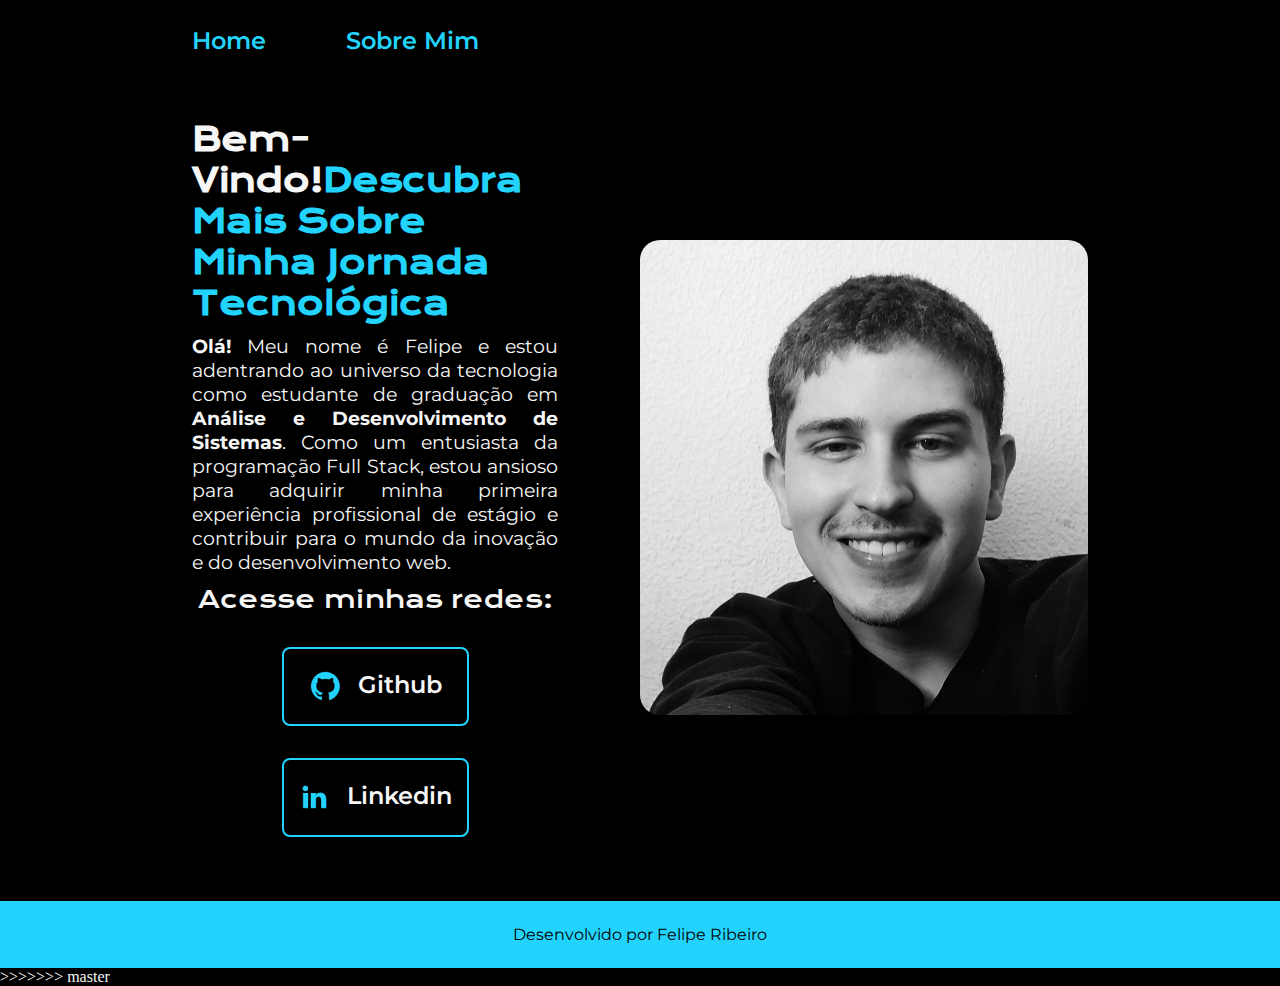
<file: index.html>
<!DOCTYPE html>
<html lang="pt-br">

<head>
    <meta charset="UTF-8">
    <meta http-equiv="X-UA-Compatible" content="IE=edge">
    <meta name="viewport" content="width=device-width, initial-scale=1.0">
    <title>Portfolio</title>
    <link rel="stylesheet" href="./styles/style.css">
</head>

<body>
    <header class="cabecalho">
        <nav class="cabecalho__menu">
            <a class="cabecalho__menu__link" href="index.html">Home</a>
            <a class="cabecalho__menu__link" href="about.html">Sobre Mim</a>
        </nav>
    </header>
    <main class="apresentacao">
        <section class="apresentacao__conteudo">
            <h1 class="apresentacao__conteudo__titulo">
                Bem-Vindo!<strong class="titulo-destaque">Descubra Mais Sobre Minha Jornada Tecnológica</strong>
            </h1>
            <p class="apresentacao__conteudo__texto">
                <strong>Olá!</strong> Meu nome é Felipe e estou adentrando ao universo da tecnologia como estudante de
                graduação em
                <strong>Análise e Desenvolvimento de Sistemas</strong>. Como um entusiasta da programação Full Stack,
                estou ansioso para
                adquirir minha primeira experiência profissional de estágio e contribuir para o mundo da inovação e do
                desenvolvimento web.
            </p>
            <div class="apresentacao__links">
                <!-- A tag div não tem valor semântico e é utilizada para agrupar elementos -->
                <h2 class="apresentacao__links__subtitulo">Acesse minhas redes:</h2>
                <a class="apresentacao__links__navegacao" href="https://github.com/flprbr">
                    <img src="./assets/github.png">
                    Github
                </a>
                <a class="apresentacao__links__navegacao" href="https://www.linkedin.com/in/felipe-ribeiro-a43992211/">
                    <img src="./assets/linkedin.png">
                    Linkedin
                </a>

            </div>
        </section>
        <img class="apresentacao__imagem" src="./assets/pb.jpg" alt="Foto da Joana Santos">
    </main>
    <footer class="rodape">
        <p>Desenvolvido por Felipe Ribeiro</p>
    </footer>

</body>

</html>
>>>>>>> master
</file>
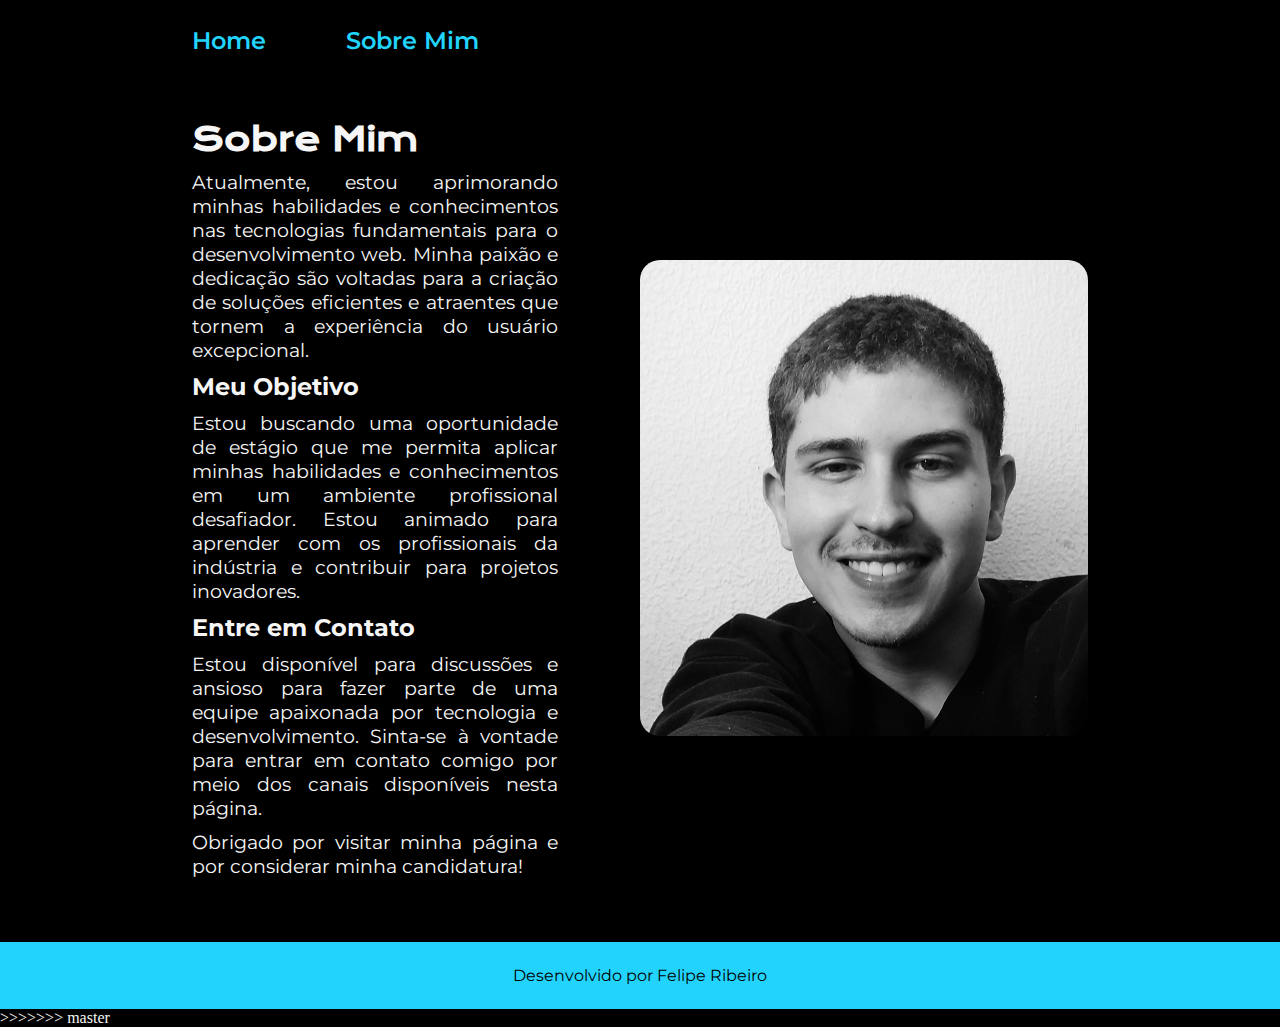
<file: about.html>
<!DOCTYPE html>
<html lang="en">

<head>
    <meta charset="UTF-8">
    <meta http-equiv="X-UA-Compatible" content="IE=edge">
    <meta name="viewport" content="width=device-width, initial-scale=1.0">
    <title>Document</title>
    <link rel="stylesheet" href="./styles/style.css">
</head>

<body>
    <header class="cabecalho">
        <nav class="cabecalho__menu">
            <a class="cabecalho__menu__link" href="index.html">Home</a>
            <a class="cabecalho__menu__link" href="about.html">Sobre Mim</a>
        </nav>
    </header>
    <main class="apresentacao">
        <section class="apresentacao__conteudo">
            <h1 class="apresentacao__conteudo__titulo">Sobre Mim</h1>
            <p class="apresentacao__conteudo__texto">
                Atualmente, estou aprimorando minhas habilidades e conhecimentos nas tecnologias fundamentais para o
                desenvolvimento web. Minha paixão e dedicação são voltadas para a criação de soluções eficientes e
                atraentes que tornem a experiência do usuário excepcional.
            </p>
            <h2 class="apresentacao__titulo__topicos">Meu Objetivo</h2>
            <p class="apresentacao__conteudo__texto">
                Estou buscando uma oportunidade de estágio que me permita aplicar minhas habilidades e conhecimentos em
                um ambiente profissional desafiador. Estou animado para aprender com os profissionais da indústria e
                contribuir para projetos inovadores.
            </p>
            <h2 class="apresentacao__titulo__topicos">Entre em Contato</h2>
            <p class="apresentacao__conteudo__texto">
                Estou disponível para discussões e ansioso para fazer parte de uma equipe apaixonada por tecnologia e
                desenvolvimento. Sinta-se à vontade para entrar em contato comigo por meio dos canais disponíveis nesta
                página.
            </p>
            <p class="apresentacao__conteudo__texto">
                Obrigado por visitar minha página e por considerar minha candidatura!
            </p>
        </section>
        <img class="apresentacao__imagem" src="./assets/pb.jpg" alt="Foto da Joana Santos">
    </main>
    <footer class="rodape">
        <p>Desenvolvido por Felipe Ribeiro</p>
    </footer>
</body>

>>>>>>> master
</html>
</file>
<file: styles/style.css>
@import url('https://fonts.googleapis.com/css2?family=Krona+One&family=Montserrat:wght@400;600&display=swap');

:root {
    --cor-primaria: #000000;
    --cor-secundaria: #F6F6F6;
    --cor-terciaria: #22D4FD;
    --cor-hover: #272727;

    --fonte-primaria:'Krona One', sans-serif;
    --fonte-secundaria:'Montserrat', sans-serif; 
}

*{
    margin: 0;
    padding: 0;
}

body {
    /* height: 100vh; */
    box-sizing: border-box;
    background-color: var(--cor-primaria);
    color: var(--cor-secundaria);
}

.cabecalho {
    padding: 2% 0% 0% 15%;
}

.cabecalho__menu {
    display: flex;
    gap: 80px;
}

.cabecalho__menu__link {
    font-family: var(--fonte-secundaria);
    font-size: 1.5rem;
    font-weight: 600;
    color: var(--cor-terciaria);
    text-decoration: none;
}

.apresentacao {
    gap: 82px;
    padding: 5% 15%;
    display: flex;
    align-items: center;
    justify-content: space-between;
}

.apresentacao__conteudo{
    width: 50%;
    display: flex;
    flex-direction: column;
    gap: 10px;
}

.apresentacao__conteudo__titulo{
    font-size: 2rem;
    font-family: var(--fonte-primaria);
}

.apresentacao__titulo__topicos {
    font-family: var(--fonte-secundaria);
    font-size: 1.5 rem   ;
}

.titulo-destaque {
    color: var(--cor-terciaria);
}

.apresentacao__conteudo__texto{
    font-size: 1.2rem;
    font-family: var(--fonte-secundaria);
    text-align: justify;
}

.apresentacao__links{
    display: flex;
    flex-direction: column;
    justify-content: space-between;
    align-items: center;
    gap: 32px;
}

.apresentacao__links__subtitulo {
    font-family: var(--fonte-primaria);
    font-weight: 400;
    font-size: 1.5rem   ;
}

.apresentacao__links__navegacao {
    /* background-color: #22D4FD; */
    display: flex;
    justify-content: center;
    gap: 16px;
    width: 50%;
    text-align: center;
    border-radius: 8px;
    font-size: 1.5rem;
    font-weight: 600;
    padding: 21.5px 0;
    text-decoration: none;
    color: var(--cor-secundaria);
    border: 2px solid var(--cor-terciaria);
    font-family: var(--fonte-secundaria);
}

.apresentacao__links__link:hover {
    background-color: var(--cor-hover);
}

.apresentacao__imagem {
    width: 50%;
    border-radius: 20px;
    
}

.rodape {
    padding: 24px;
    text-align: center;
    font-family: var(--fonte-secundaria);
    font-family: 24px;
    font-weight: 400;
    color: var(--cor-primaria);
    background-color: var(--cor-terciaria);
}

@media (max-width: 1200px) {
    .cabecalho {
        padding: 10%;
    }

    .cabecalho__menu {
        justify-content: center;
    }
    
    .apresentacao {
        flex-direction: column-reverse;
        padding: 5%;
    }

    .apresentacao__conteudo {
        width: auto;
    }


}
</file>
